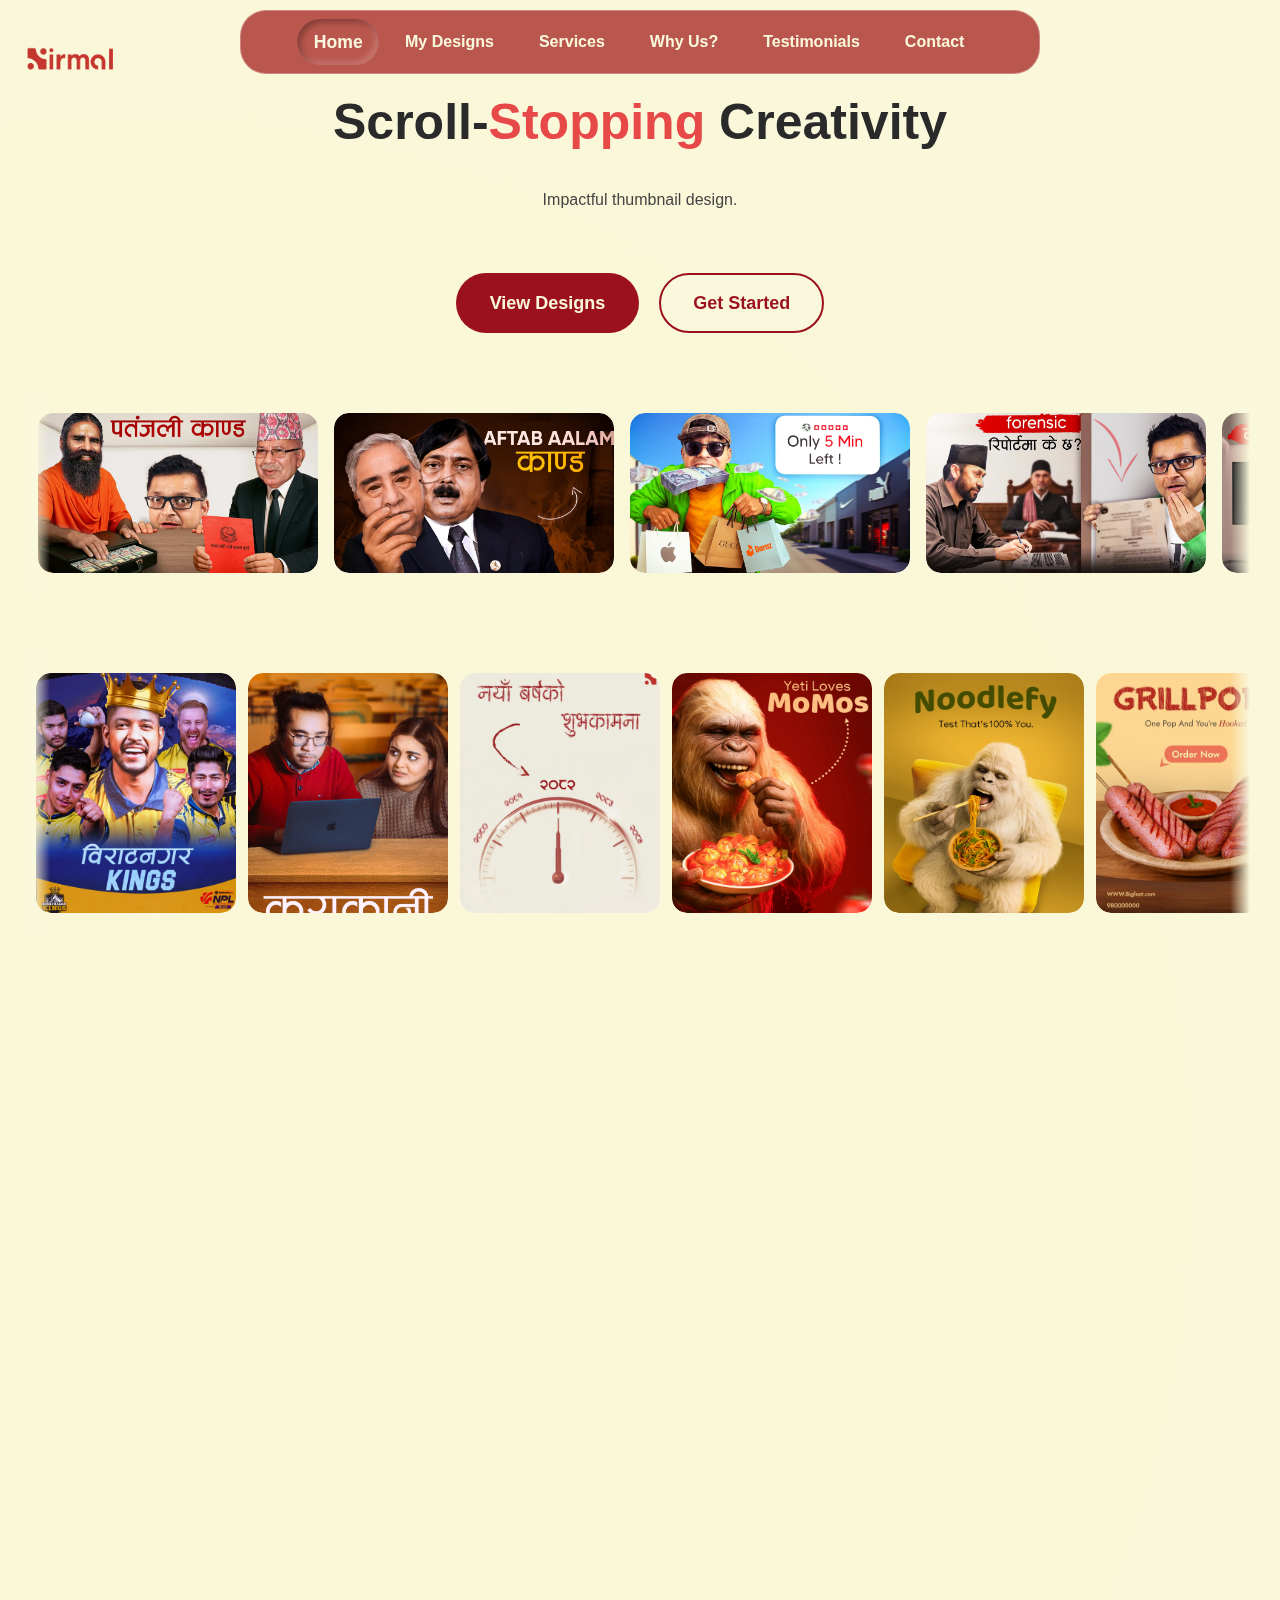
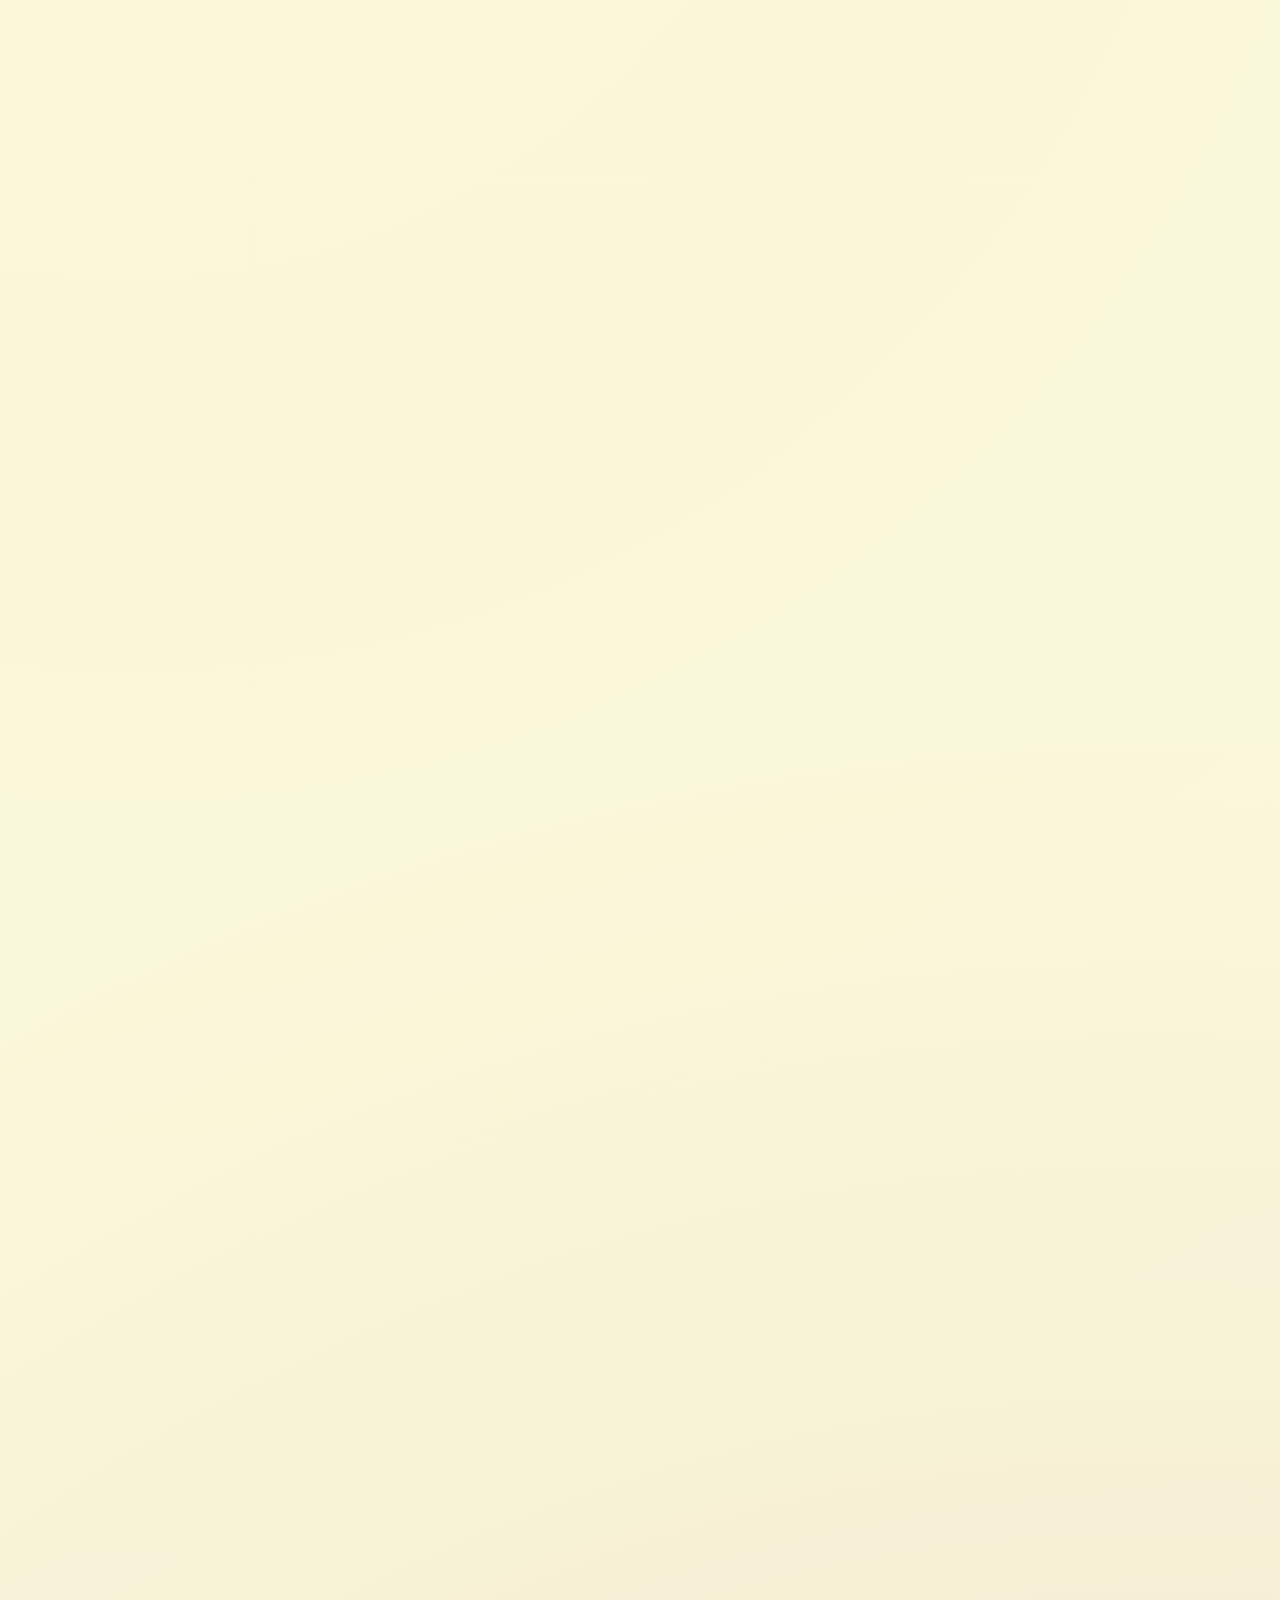
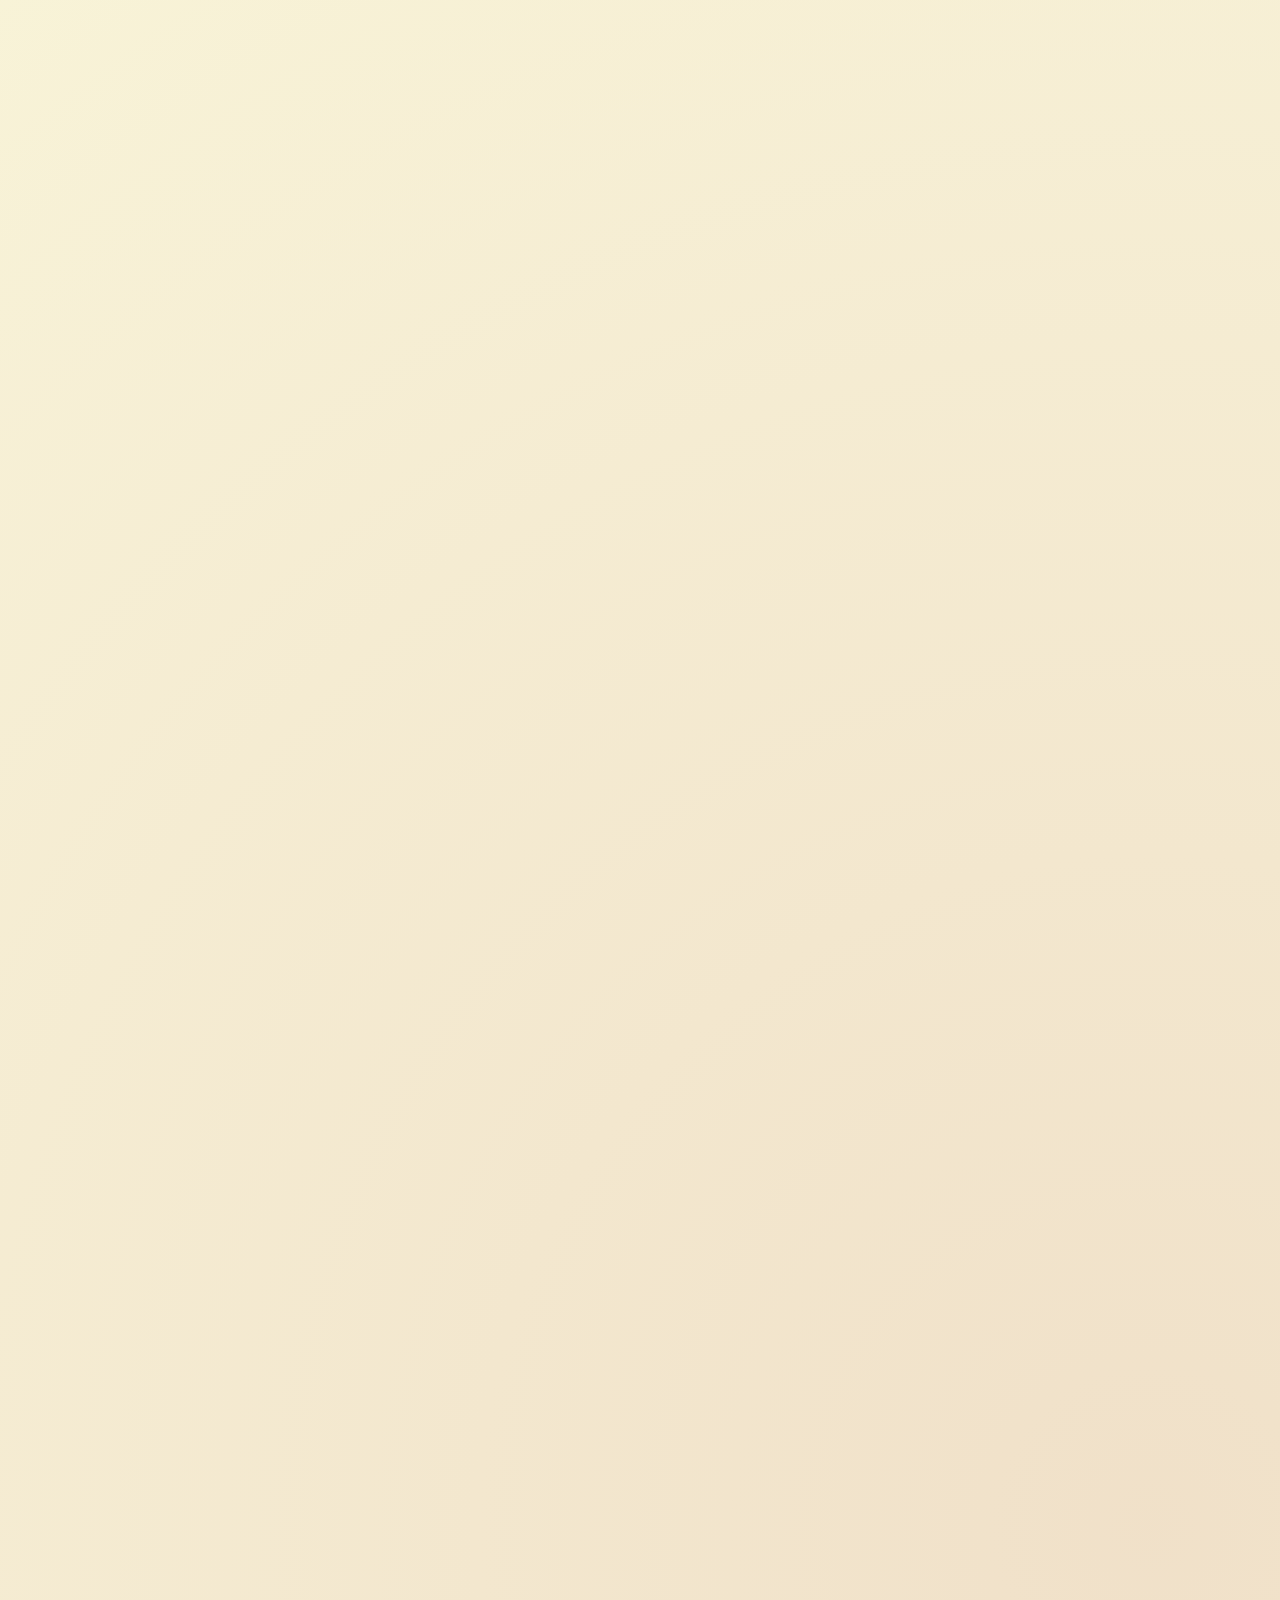
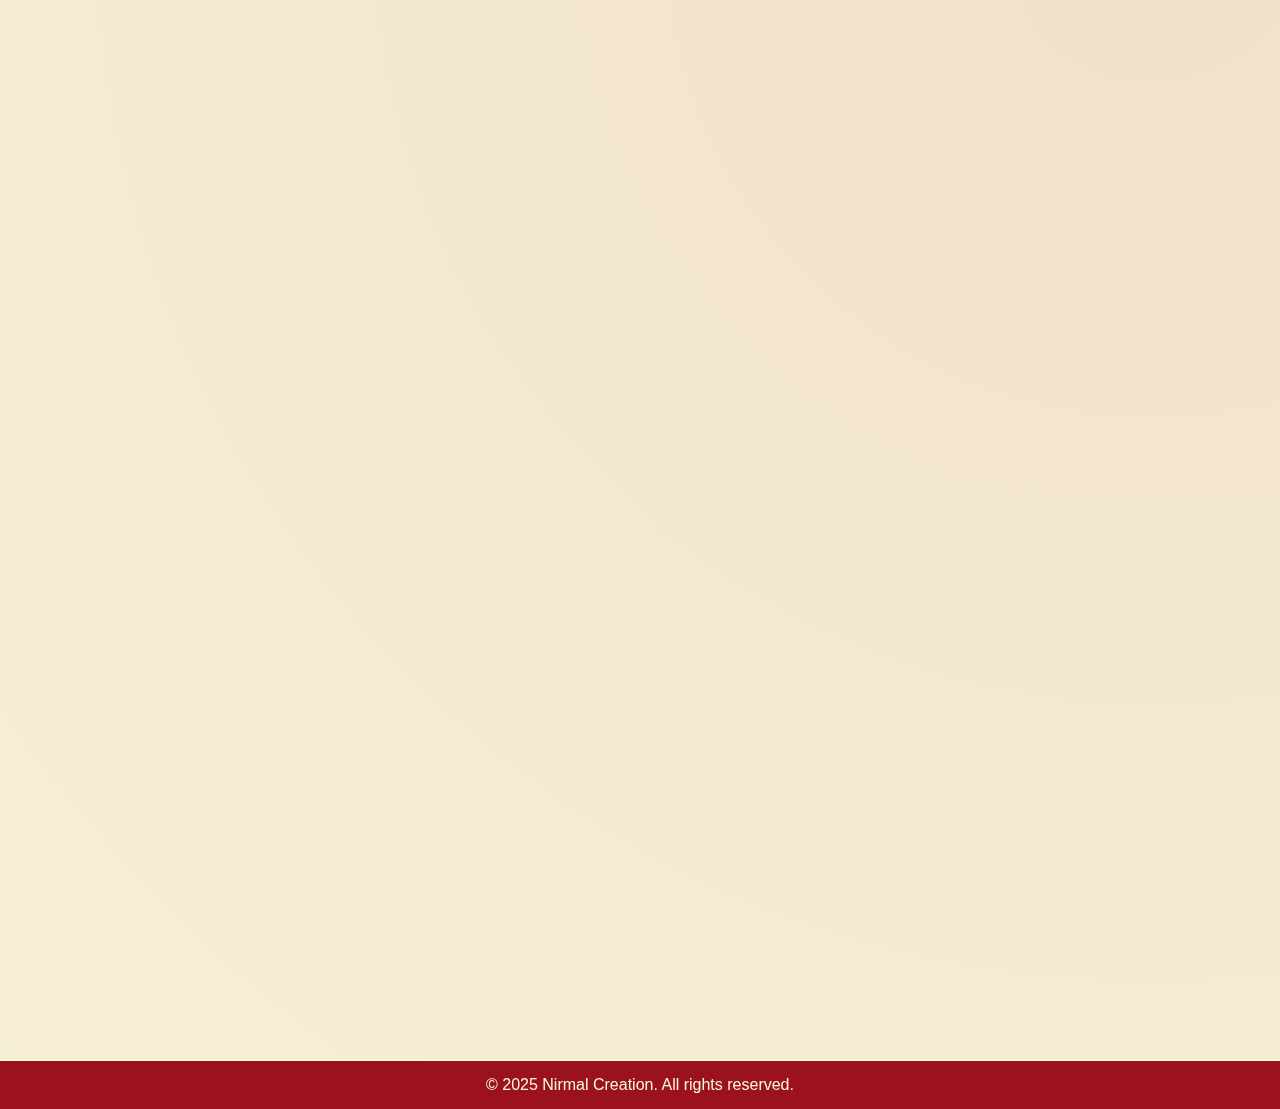
<file: index.html>
<!DOCTYPE html>
<html lang="en">
<head>
<meta charset="UTF-8">
<meta name="viewport" content="width=device-width, initial-scale=1.0">
<title>Nirmal Creation | Nepali Graphic Designer & Thumbnail Designer</title>

<!-- SEO Meta Tags -->
<meta name="description" content="Portfolio of Nirmal Parajuli - Nepali thumbnail designer, graphic designer, and social media post creator.">
<meta name="keywords" content="Nirmal Parajuli, Nirmal Creation, Nepali graphic designer, Nepali thumbnail designer, Nepali YouTube thumbnail maker, Nepali poster designer, Graphic designer Jhapa, Best graphic designer in Nepal, Creative designer Nepal, Nepali logo designer, Nepali social media post designer, Freelance graphic designer Nepal, Nepali digital artist, Professional thumbnail designer in Nepal, Affordable graphic design services Nepal">
<meta name="author" content="Nirmal Parajuli">

<!-- Google Site Verification -->
<meta name="google-site-verification" content="4kTS1sPpGTzjOjAnoLT9ZJfIlFwivGmg1p6N7RdN54g" />

<!-- Favicon -->
<link rel="icon" href="favicon.png" type="image/png">
<link rel="apple-touch-icon" href="favicon.png">
<meta name="theme-color" content="#ffffff">

<!-- CSS & Fonts -->
<link rel="stylesheet" href="Css_and _Java/style.css" />
<link href="https://fonts.googleapis.com/css2?family=Dancing+Script:wght@600&display=swap" rel="stylesheet">
<link rel="stylesheet" href="https://cdnjs.cloudflare.com/ajax/libs/font-awesome/6.4.0/css/all.min.css" />

<!-- Open Graph for Social Media -->
<meta property="og:title" content="Nirmal Creation | Nepali Graphic Designer & Thumbnail Designer">
<meta property="og:description" content="Portfolio of Nirmal Parajuli - Nepali thumbnail designer, graphic designer, and social media post creator.">
<meta property="og:image" content="https://nirmalparajuli.com.np/favicon.png">
<meta property="og:url" content="https://nirmalparajuli.com.np">
<meta name="twitter:card" content="summary_large_image">

<!-- Structured Data (JSON-LD) -->
<script type="application/ld+json">
{
  "@context": "https://schema.org",
  "@type": "Organization",
  "name": "Nirmal Creation",
  "url": "https://nirmalparajuli.com.np",
  "logo": "https://nirmalparajuli.com.np/favicon.png"
}
</script>

</head>
<body>
    <!-- Loading Spinner -->
    <div class="loading-spinner" id="loadingSpinner">
        <div class="spinner"></div>
    </div>

    <!-- Logo Container -->
    <a href="#home" id="logo-container">
      <img src="Logos/Nirmal_Logo.png" alt="Nirmal Creation Logo" class="desktop-logo">
      <img src="Logos/Nirmal_Logo_Mobile.png" alt="Nirmal Creation Mobile Logo" class="mobile-logo">
    </a>

    <style>
      .mobile-logo {
        display: none;
      }

      @media (max-width: 768px) {
        .desktop-logo {
          display: none;
        }
        .mobile-logo {
          display: block;
        }
      }
    </style>

    <!-- Navigation Bar -->
    <div class="nav-container">
        <div class="menu-toggle" id="menuToggle">
            <span></span>
            <span></span>
            <span></span>
        </div>
        <nav id="main-nav">
            <a href="#home" class="active">Home</a>
            <a href="#designs">My Designs</a>
            <a href="#services">Services</a>
            <a href="#whyus">Why Us?</a>
            <a href="#testimonials">Testimonials</a>
            <a href="#contact">Contact</a>
        </nav>
    </div>
    
    <!-- Main Content -->
    <div class="content">
        <!-- Home Section -->
        <section id="home">
           <h1>
  Scroll-<span class="highlight">Stopping</span> Creativity
</h1>
<p>Impactful thumbnail design.</p>
            
            <!-- Home Buttons -->
            <div class="home-buttons">
                <a href="#designs" class="btn view-designs">View Designs</a>
                <a href="#contact" class="btn get-started">Get Started</a>
            </div>

            <!-- Image Scrolling Animation (Right to Left) -->
            <div class="scrolling-container">
                <div class="scrolling-track image-track">
                    <div class="image-box"><img src="Thumbnails/Tanka_Patanjali.webp" alt="Design 1"loading="lazy" /></div>
                    <div class="image-box"><img src="Thumbnails/Tanka_Alam.webp" alt="Design 2"loading="lazy" /></div>
                    <div class="image-box"><img src="Thumbnails/Jr_Spend1.webp" alt="Design 3"loading="lazy" /></div>
                    <div class="image-box"><img src="Thumbnails/Ravi_Forensic.webp" alt="Design 4"loading="lazy" /></div>
                    <div class="image-box"><img src="Thumbnails/Tanka_Law.webp" alt="Design 5"loading="lazy" /></div>
                    <div class="image-box"><img src="Thumbnails/JR_Scarpio1.webp" alt="Design 6"loading="lazy" /></div>
                    <div class="image-box"><img src="Thumbnails/HP_Podcast.webp" alt="Design 7"loading="lazy" /></div>
                    <div class="image-box"><img src="Thumbnails/HP_Pod_Coder.webp" alt="Design 8"loading="lazy" /></div>
                    <div class="image-box"><img src="Thumbnails/Jr_Bike.webp" alt="Design 9"loading="lazy" /></div>
                    <div class="image-box"><img src="Thumbnails/Tanka_Usid.webp" alt="Design 10"loading="lazy" /></div>
                    <div class="image-box"><img src="Thumbnails/22_Killed.webp" alt="Design 11"loading="lazy" /></div>
                    <div class="image-box"><img src="Thumbnails/Mrbeast_Pyramid.webp" alt="Design 12"loading="lazy" /></div>
                </div>
            </div>

            <!-- Poster Scrolling Animation (Left to Right) -->
            <div class="scrolling-container">
                <div class="scrolling-track poster-track">
                    <div class="poster-box"><img src="Posters/Birat_Kings.webp" alt="Poster 1"loading="lazy" /></div>
                    <div class="poster-box"><img src="Posters/HP_Kurakani1.webp" alt="Poster 2"loading="lazy" /></div>
                    <div class="poster-box"><img src="Posters/2080_Poster.webp" alt="Poster 3"loading="lazy" /></div>
                    <div class="poster-box"><img src="Posters/DK_Redyeti.webp" alt="Poster 4"loading="lazy" /></div>
                    <div class="poster-box"><img src="Posters/DK_Noodlefy.webp" alt="Poster 5"loading="lazy" /></div>
                    <div class="poster-box"><img src="Posters/DK_Girlpops.webp" alt="Poster 6"loading="lazy" /></div>
                    <div class="poster-box"><img src="Posters/DK_Jholmomo.webp" alt="Poster 1"loading="lazy" /></div>
                    <div class="poster-box"><img src="Posters/DK_Yeticatch.webp" alt="Poster 2"loading="lazy" /></div>
                    <div class="poster-box"><img src="Posters/2025_Poster.webp" alt="Poster 3"loading="lazy" /></div>
                    <div class="poster-box"><img src="Posters/DK_Noodles.webp" alt="Poster 4"loading="lazy" /></div>
                    <div class="poster-box"><img src="Posters/DK_Green_Nood.webp" alt="Poster 5"loading="lazy" /></div>
                    <div class="poster-box"><img src="Posters/DK_Panipuri.webp" alt="Poster 6"loading="lazy" /></div>
                    <div class="poster-box"><img src="Posters/DK_Noodlefy.webp" alt="Poster 5"loading="lazy" /></div>
                    <div class="poster-box"><img src="Posters/DK_Redyeti.webp" alt="Poster 4"loading="lazy" /></div>
                </div>
            </div>
        </section>
        
        <!-- My Designs Section -->
        <section id="designs">
            <h2>My Designs</h2>
            <h13>View Sketch : Hover/Tap</h13>
            <div class="grid">
                <div class="design-box">
                    <div class="image-wrapper">
                        <img src="Thumbnails/For_My_Design/After/After_Alam.webp" class="front-image" alt="Design Front"loading="lazy" />
                        <img src="Thumbnails/For_My_Design/Before/Before_Alam.webp" class="back-image" alt="Design Back"loading="lazy" />
                    </div>
                </div>
                
                <div class="design-box">
                    <div class="image-wrapper">
                        <img src="Thumbnails/For_My_Design/After/After_Law.webp" class="front-image" alt="Design Front"loading="lazy" />
                        <img src="Thumbnails/For_My_Design/Before/Before_Law.webp" class="back-image" alt="Design Back"loading="lazy" />
                    </div>
                </div>
                
                <div class="design-box">
                    <div class="image-wrapper">
                        <img src="Thumbnails/For_My_Design/After/After_Hp.webp" class="front-image" alt="Design Front"loading="lazy" />
                        <img src="Thumbnails/For_My_Design/Before/Before_Hp.webp" class="back-image" alt="Design Back"loading="lazy" />
                    </div>
                </div>
                
                <div class="design-box">
                    <div class="image-wrapper">
                        <img src="Thumbnails/For_My_Design/After/After_Spend1.webp" class="front-image" alt="Design Front"loading="lazy" />
                        <img src="Thumbnails/For_My_Design/Before/Before_Spend1.webp" class="back-image" alt="Design Back"loading="lazy" />
                    </div>
                </div>
                
                <div class="design-box">
                    <div class="image-wrapper">
                        <img src="Thumbnails/For_My_Design/After/After_Mrbeast.webp" class="front-image" alt="Design Front"loading="lazy" />
                        <img src="Thumbnails/For_My_Design/Before/Before_Mrbeast.webp" class="back-image" alt="Design Back"loading="lazy" />
                    </div>
                </div>
                
                <div class="design-box">
                    <div class="image-wrapper">
                        <img src="Thumbnails/For_My_Design/After/After_Alam2.webp" class="front-image" alt="Design Front"loading="lazy" />
                        <img src="Thumbnails/For_My_Design/Before/Before_Alam2.webp" class="back-image" alt="Design Back"loading="lazy" />
                    </div>
                </div>
            </div>
        </section>
<section id="services">
  <h2>Our Services</h2>
  <div class="services-container">
    <div class="services-grid">

      <!-- Service Card 1 -->
      <div class="service-card">
        <div class="card-inner">
          <img class="service-image" src="Logos/Youtube.png" alt="YouTube Thumbnail" loading="lazy" />
          <div class="card-content">
            <h3>YouTube Thumbnail Designing</h3>
            <p>Professional thumbnail designs...</p>
            <a href="#contact" class="service-cta" data-service="Youtube Thumbnail">
              Get Now <span class="cta-arrow">→</span>
            </a>
          </div>
        </div>
      </div>

      <!-- Service Card 2 -->
      <div class="service-card">
        <div class="card-inner">
          <img class="service-image" src="Logos/Photo Manu.png" alt="Photo Manipulation" loading="lazy" />
          <div class="card-content">
            <h3>Photo Manipulation</h3>
            <p>Professional Photo Manipulation designs...</p>
            <a href="#contact" class="service-cta" data-service="Photo Manipulation">
              Get Now <span class="cta-arrow">→</span>
            </a>
          </div>
        </div>
      </div>

      <!-- Service Card 3 -->
      <div class="service-card">
        <div class="card-inner">
          <img class="service-image" src="Logos/Social_Media.png" alt="Social Media Posters" loading="lazy" />
          <div class="card-content">
            <h3>Social Media Posters</h3>
            <p>Professional Social Media Poster designs...</p>
            <a href="#contact" class="service-cta" data-service="Social Media Posters">
              Get Now <span class="cta-arrow">→</span>
            </a>
          </div>
        </div>
      </div>

    </div>
  </div>
</section>

        <!-- Why Us Section -->
        <section id="whyus">
            <h2>Why US?</h2>
            <div class="whyus-container">
                <div class="content-section">
                    <p class="intro">Hello,</p>
                    <p class="sub-intro">I'm Nirmal Parajuli</p>
                    <p class="description">
                        <em>An <span class="highlight">18-year-old</span> graphic designer from Nepal with<span class="highlight"> 3+ years of experience.</span> I specialize in creating bold, 
                          engaging visuals—<span class="highlight">YouTube thumbnails, social media posts, and photo manipulations</span> that capture attention in 
                          <span class="highlight">milliseconds.</span>
                        My work blends strong colors, clean layouts, and storytelling to drive clicks and connect with audiences quickly.
                         If you're looking for visuals that stand out and speak instantly—I’m here for it.</em>
                    </p>

                    <div class="faq-section">
                        <div class="faq">
                            <div class="faq-question">1. Why Trust Me With Your Project?</div>
                            <div class="faq-answer">
                                I turn ideas into visuals that click. Reliable, fast, and focused on making your brand shine.
                            </div>
                        </div>

                        <div class="faq">
                            <div class="faq-question">2. Why Should You Work With Me?</div>
                            <div class="faq-answer">
                               You should work with me because I combine creativity with strategic design to deliver visuals that truly
                                connect with your audience. I prioritize understanding your goals, maintaining open communication, and
                                providing high-quality work on time to help your brand stand out and succeed.
                            </div>
                        </div>

                        <div class="faq">
                            <div class="faq-question">3. What Makes My Designs Different?</div>
                            <div class="faq-answer">
                          My designs are crafted to stand out in fast-scrolling digital spaces by combining visual impact with clear storytelling. 
                          I focus on bold aesthetics, audience psychology, 
                          and purposeful layout to ensure every design grabs attention and drives engagement.
                            </div>
                        </div>
                    </div>
                </div>

                <!-- Profile Section -->
                <div class="profile-section">
                    <div class="profile-bubble">
                        <img src="Logos/Nirmal_Pro.webp" alt="Nirmal Parajuli" class="profile-img"loading="lazy" />
                    </div>
                    <div class="profile-arrow">
                <img src="Logos/Arrow.png" alt="Arrow" class="arrow-img"loading="lazy" />
                <div class="arrow-text">This Is Me</div>
            </div>
                </div>
            </div>
            <!-- === Design Process Section (Appended) === -->
            <div class="process-container">
              <h1 class="process-title">My Design Process</h1>
            </div>
      <div class="process-container">
    <div class="step">
      <div class="circle"><span>✔</span></div>
      <div class="content">
        <h3>1. Client Brief</h3>
        <p>I receive the client’s request along with the video script and concept details.</p>
      </div>
    </div>
    <div class="step">
      <div class="circle"><span>✔</span></div>
      <div class="content">
        <h3>2. Research</h3>
        <p>I review the script, explore ideas, and gather visual inspiration across platforms.</p>
      </div>
    </div>
    <div class="step">
      <div class="circle"><span>✔</span></div>
      <div class="content">
        <h3>3. Filter</h3>
        <p>I shortlist top ideas, refine them, and create clear sketches for direction.</p>
      </div>
    </div>
    <div class="step">
      <div class="circle"><span>✔</span></div>
      <div class="content">
        <h3>4. Design</h3>
        <p>Using Photoshop, I turn the best sketch into 2–3 polished design options.</p>
      </div>
    </div>
    <div class="step">
      <div class="circle"><span>✔</span></div>
      <div class="content">
        <h3>5. Feedback</h3>
        <p>Based on client feedback, I make revisions and deliver the final design—often ending with a “Wow!”</p>
      </div>
    </div>
  </div>
        </section>
        
        <!-- Testimonials Section -->
        <section id="testimonials">
            <h2>Client Testimonials</h2>
            <div class="testimonials-container">
                <!-- Testimonial 1 -->
                <div class="testimonial">
                    <div class="circle-badge">
                        <img src="Client_Review_And_Logos/Tanka_Logo.jpg" alt="Tanka Dahal" loading="lazy" />
                    </div>
                    <div class="stars">★★★★★</div>
                    <div class="name">Tanka Dahal</div>
                    <div class="testimonial-text">
                        "Honestly, I wasn’t sure how much difference a thumbnail could make, but after getting mine designed here,
                         I get it now. The colors pop, the text is clear even on mobile, and it just looks professional.
                         My subscribers even commented on how good the new thumbnails look. Totally worth it."
                    </div>
                </div>

                <!-- Testimonial 2 -->
                <div class="testimonial">
                    <div class="circle-badge">
                        <img src="Client_Review_And_Logos/HP_Logo.jpg" alt="Michael Chen"loading="lazy" />
                    </div>
                    <div class="stars">★★★★★</div>
                    <div class="name">Hoothooti Production</div>
                    <div class="testimonial-text">
                        "I sent a rough idea and a couple of reference images, and within a day I had thumbnails that looked way
                         better than I imagined. Attention to detail was spot on even the small things 
                        like font choice and image placement were perfect. Feels like he actually cared about my channel’s style."
                    </div>
                </div>

                <!-- Testimonial 3 -->
                <div class="testimonial">
                    <div class="circle-badge">
                        <img src="Client_Review_And_Logos/Jr_Logo.jpg" alt="Emma Rodriguez" loading="lazy" />
                    </div>
                    <div class="stars">★★★★★</div>
                    <div class="name">Tsooraz Jr</div>
                    <div class="testimonial-text">
                        "I’ve worked with a few designers before, but Nirmal really nailed the look I wanted for my YouTube thumbnails.
                         He understood the vibe of my channel instantly and delivered designs that actually made my videos stand out. I noticed a boost in clicks
                         right after updating them. Super easy to work with and quick turnaround too."
                    </div>
                </div>
            </div>
        </section>
        
<!-- Contact Section -->
<section id="contact">
  <h2>Get In Touch</h2>

  <div class="contact-container">
    <!-- Contact Form -->
    <div class="contact-form">
      <form id="form" method="POST">
        <!-- Web3Forms Access Key -->
        <input type="hidden" name="access_key" value="8bb7e02b-0432-4f91-961d-69a45f09f6f8" />

        <!-- Name -->
        <div class="input-group">
          <input type="text" name="name" placeholder="Full Name" required />
        </div>

        <!-- Email -->
        <div class="input-group">
          <input type="email" name="email" placeholder="Email ID" required />
        </div>

        <!-- Service Select -->
        <div class="input-group">
          <select name="service" required>
            <option value="" disabled selected>Choose Services</option>
            <option value="Youtube Thumbnail">Youtube Thumbnail</option>
            <option value="Photo Manipulation">Photo Manipulation</option>
            <option value="Social Media Posters">Social Media Posters</option>
          </select>
        </div>

        <!-- Message -->
        <div class="input-group">
          <textarea name="message" placeholder="Your Message" required></textarea>
        </div>

        <!-- Botcheck Honeypot -->
        <input type="checkbox" name="botcheck" class="hidden" style="display: none;" />

        <!-- Submit Button -->
        <button type="submit" class="contact-submit-btn">
          <i class="fas fa-paper-plane"></i> Submit Now
        </button>

        <!-- Submission Result Message -->
        <div id="result" style="margin-top: 10px;"></div>
      </form>

      <!-- Loading Spinner -->
      <div id="loadingSpinner" style="display: none; text-align: center; margin-top: 20px;">
        <span>Sending message...</span>
      </div>
    </div>

    <!-- Social Links on the right -->
    <div class="contact-socials">
      <div class="social-links">
        <a href="https://www.instagram.com/nirmal_design1/" target="_blank">
          <i class="fab fa-instagram"></i> Instagram
        </a>
        <a href="https://www.linkedin.com/in/nirmalparajuli/" target="_blank">
          <i class="fab fa-linkedin"></i> LinkedIn
        </a>
        <a href="https://www.facebook.com/nirmal.parajuli.448338" target="_blank">
          <i class="fab fa-facebook"></i> Facebook
        </a>
        <a href="https://wa.me/" target="_blank">
          <i class="fab fa-whatsapp"></i> WhatsApp
        </a>
      </div>
    </div>
  </div>
</section>



    <!-- Footer -->
    <footer>
        <p>&copy; 2025 Nirmal Creation. All rights reserved.</p>
    </footer>

   <script src="Css_and _Java/script.js"></script>
</body>
</html>
</file>
<file: Css_and _Java/style.css>
/* ===== GENERAL STYLES ===== */
:root {
    --primary-red: #9B111E;
    --cream-bg: #faf8dc;
    --dark-text: #2A2A2A;
    --card-bg: #fcf4c7;
    --transition: all 0.3s cubic-bezier(0.4, 0, 0.2, 1);
}

* {
    margin: 0;
    padding: 0;
    box-sizing: border-box;
    font-family: 'Jost', sans-serif;
    scroll-behavior: smooth;
}

body {
    background: var(--cream-bg);
    color: var(--dark-text);
    overflow-x: hidden;
    line-height: 1.6;
    background-image: 
        radial-gradient(circle at 10% 20%, rgba(254, 244, 198, 0.2) 0%, transparent 50%),
        radial-gradient(circle at 90% 80%, rgba(155, 17, 30, 0.1) 0%, transparent 50%);
}

h1, h2, h3 {
    font-family: 'MADE TOMMY', sans-serif;
}

h1 {
  font-size: clamp(28px, 6vw, 50px);
  line-height: 1.3;
  margin-bottom: 2rem;
}

.highlight {
  color:var(--primary-red); /* red color */
  font-weight: bold; /* optional to emphasize */
}
p {
    font-family: 'made tommy', sans-serif;
    color: var(--dark-text);
}

h2 {
    font-size: clamp(24px, 5vw, 32px);
    margin-bottom: 1.5rem;
    color: var(--primary-red);
}

h3 {
    font-size: clamp(20px, 4vw, 24px);
    margin-bottom: 1rem;
    color: #7a0d17;
}

p {
    font-size: clamp(16px, 2.5vw, 18px);
    line-height: 1.6;
    max-width: 800px;
    margin: 0 auto 30px;
}

section {
    padding: 80px 15px;
    text-align: center;
    min-height: 100vh;
    display: flex;
    flex-direction: column;
    justify-content: center;
    align-items: center;
}

.content {
    margin-top: 100px;
    text-align: center;
    padding: 0 15px;
}

/* ===== LOGO & NAVIGATION ===== */
#logo-container {
    position: fixed;
    top: 10px;
    left: 20px;
    z-index: 200;
    width: 100px;
    height: 100px;
    transition: transform 0.3s ease;
}

#logo-container img {
    width: 100%;
    height: 100%;
    object-fit: contain;
    transition: filter 0.3s ease;
}

#logo-container:hover {
    transform: scale(1.1);
}

.nav-container {
    display: flex;
    justify-content: center;
    position: fixed;
    width: 95%;
    max-width: 800px;
    top: 10px;
    left: 50%;
    transform: translateX(-50%);
    z-index: 100;
    background: rgba(155, 17, 30, 0.7); /* Enhanced red glass effect */
    border-radius: 26px;
    padding: 10px;
    backdrop-filter: blur(12px) saturate(200%);
    transition: all 0.3s ease;
    border: 1px solid rgba(255, 255, 255, 0.3); /* Subtle border for glass effect */
}

nav {
    display: flex;
    gap: 15px;
    flex-wrap: wrap;
    justify-content: center;
    align-items: center;
}

nav a {
    text-decoration: none;
    color: var(--cream-bg); /* Text color matches the cream background */
    padding: 8px 15px;
    font-weight: 600;
    border-radius: 26px;
    transition: all 0.3s;
    font-size: clamp(12px, 2vw, 16px);
    white-space: nowrap;
}

nav a:hover {
    background: linear-gradient(145deg, rgba(255, 255, 255, 0.2)); /* Slightly brighter hover effect */
    color: var(--cream-bg); /* Keep text color consistent */
    transform: translateY(-2px) scale(1.05); /* Slight hover lift */
}

nav a.active {
    color: var(--cream-bg); /* Keep text color consistent */
    transform: scale(1.1);
    box-shadow: inset 3px 3px 6px rgba(0, 0, 0, 0.3), inset -3px -3px 6px rgba(255, 255, 255, 0.2); /* Enhanced inner shadow for active state */
}

.menu-toggle {
    display: none;
    cursor: pointer;
    padding: 10px;
    flex-direction: column;
    justify-content: center;
    align-items: center;
}

.menu-toggle span {
    display: block;
    width: 25px;
    height: 3px;
    background: var(--cream-bg);
    margin: 3px 0;
    transition: all 0.3s;
    border-radius: 3px;
}

.menu-toggle.active span:nth-child(1) {
    transform: translateY(6px) rotate(45deg);
}
.menu-toggle.active span:nth-child(2) {
    opacity: 0;
}
.menu-toggle.active span:nth-child(3) {
    transform: translateY(-6px) rotate(-45deg);
}

/* ===== BUTTONS ===== */
.home-buttons {
    display: flex;
    gap: 20px;
    margin: 30px 0;
    flex-wrap: wrap;
    justify-content: center;
}

.btn {
    padding: 14px 32px;
    border-radius: 50px;
    font-weight: bold;
    text-decoration: none;
    font-size: clamp(16px, 2vw, 18px);
    transition: all 0.3s ease;
    border: 2px solid transparent;
}

.view-designs {
    background: var(--primary-red);
    color: var(--cream-bg);
}

.get-started {
    background: var(--cream-bg);
    color: var(--primary-red);
    border-color: var(--primary-red);
}

.btn:hover {
    transform: translateY(-3px);
    box-shadow: 0 6px 15px rgba(0, 0, 0, 0.2);
}

.view-designs:hover {
    background: #7a0d17;
}

.get-started:hover {
    background: #e8e4b0;
}

/* ===== SCROLLING ANIMATIONS ===== */
.scrolling-container {
    overflow: hidden;
    position: relative;
    width: 100%;
    margin: 30px 0;
    padding: 20px 0;
    will-change: transform;
}

.scrolling-container::before,
.scrolling-container::after {
    content: '';
    position: absolute;
    top: 0;
    bottom: 0;
    width: 20px; /* Adjust width as needed */
    pointer-events: none;
    z-index: 1;
}

.scrolling-container::before {
    left: 0;
    background: linear-gradient(to right, var(--cream-bg), rgba(250, 248, 220, 0));
}

.scrolling-container::after {
    right: 0;
    background: linear-gradient(to left, var(--cream-bg), rgba(250, 248, 220, 0));
}

.scrolling-track {
    display: flex;
    width: max-content;
}

.image-track {
    animation: scroll-left 20s linear infinite;
}

.poster-track {
    animation: scroll-right 20s linear infinite;
}

.image-box, .poster-box {
    flex-shrink: 0;
    cursor: pointer;
    transition: all 0.4s ease;
    display: flex;
    justify-content: center;
    align-items: center;
    overflow: hidden;
    border-radius: 15px;
    position: relative;
}

.image-box {
    width: clamp(200px, 35vw, 280px); /* Reduced size for small devices */
    height: clamp(112px, 20vw, 160px); /* Adjusted height */
    margin: 0 8px;
}

.poster-box {
    width: clamp(140px, 22vw, 200px); /* Reduced size for small devices */
    height: clamp(180px, 30vw, 240px); /* Adjusted height */
    margin: 0 6px;
}

.image-box img, .poster-box img {
    width: 100%;
    height: 100%;
    object-fit: cover;
    border-radius: 15px;
    transition: transform 0.4s ease;
}

.image-box:hover, .poster-box:hover {
    transform: scale(1.08);
    box-shadow: 0 8px 25px rgba(0,0,0,0.01);
}

.image-box:hover img, .poster-box:hover img {
    transform: scale(1.05);
}

@keyframes scroll-left {
    0% { transform: translateX(0); }
    100% { transform: translateX(-50%); }
}

@keyframes scroll-right {
    0% { transform: translateX(-50%); }
    100% { transform: translateX(0); }
}

@media (max-width: 768px) {
    .image-box {
        width: clamp(160px, 30vw, 220px); /* Further reduced for smaller screens */
        height: clamp(90px, 18vw, 130px); /* Adjusted height */
    }

    .poster-box {
        width: clamp(120px, 20vw, 180px); /* Further reduced for smaller screens */
        height: clamp(160px, 28vw, 200px); /* Adjusted height */
    }
}

/* ===== DESIGN GRID ===== */
#designs .grid {
    display: grid;
    grid-template-columns: repeat(3, 1fr);
    gap: 60px;
    max-width: 1200px;
    margin: auto;
    padding: 0 15px;
    width: 100%;
}
#designs h13 {
    background: var(--primary-red);
    color: var(--cream-bg);
    border-radius: 19px;
    padding: 8px 18px;
    font-weight: bold;
    display: inline-block;
    margin-bottom: 20px;
    font-size: clamp(16px, 2.5vw, 18px);
}
#designs .design-box {
    position: relative;
    transition: transform 0.3s ease;
}

#designs .design-box:hover {
    transform: translateY(-5px);
}

#designs .image-wrapper {
    position: relative;
    width: 100%;
    padding-top: 56.25%; /* 16:9 aspect ratio */
    overflow: hidden;
    border-radius: 12px;
    box-shadow: 0 4px 15px rgba(0, 0, 0, 0.1);
    transition: box-shadow 0.3s ease-in-out;
}

#designs .image-wrapper:hover {
    box-shadow: 0 8px 25px rgba(0, 0, 0, 0.2);
}

#designs .front-image,
#designs .back-image {
    position: absolute;
    top: 0;
    left: 0;
    height: 100%;
    width: 100%;
    object-fit: cover;
    transition: transform 0.6s cubic-bezier(0.23, 1, 0.32, 1);
}

#designs .front-image {
    z-index: 2;
    transform: translateX(0%);
}

#designs .back-image {
    z-index: 1;
    filter: brightness(0.95);
}

#designs .image-wrapper:hover .front-image {
    transform: translateX(100%);
}

#designs .design-box p {
    margin-top: 12px;
    text-align: center;
    font-weight: bold;
    color: var(--primary-red);
    font-size: clamp(14px, 2vw, 16px);
}

/* ===== SERVICES SECTION ===== */
#services {
    margin: 0;
    background: var(--cream-bg);
    padding: 2rem 0;
    position: relative;
    overflow: hidden;
    box-shadow: 0 0 0 100vmax var(--cream-bg);
    clip-path: inset(0 -100vmax);
}
.services-container {
    max-width: 1200px;
    margin: 0 auto;
    padding: 0 15px;
}

.services-grid {
    display: grid;
    grid-template-columns: repeat(3, 1fr);
    gap: 2rem;
    padding: 1rem;
}

.service-card {
    perspective: 1000px;
    opacity: 0;
    transform: translateY(30px);
    animation: cardAppear 0.6s forwards;
}

.service-card:nth-child(1) { animation-delay: 0.2s; }
.service-card:nth-child(2) { animation-delay: 0.4s; }
.service-card:nth-child(3) { animation-delay: 0.6s; }

.card-inner {
    position: relative;
    background: var(--card-bg);
    border-radius: 20px;
    transition: var(--transition);
    overflow: hidden;
    height: 100%;
    display: flex;
    flex-direction: column;
    box-shadow: 0 8px 25px rgba(0,0,0,0.1);
}

.card-inner:hover {
    transform: translateY(-5px);
    box-shadow: 0 15px 40px rgba(0,0,0,0.15);
}

.service-image {
    width: 100%;
    height: 250px;
    object-fit: contain;
    display: block;
    margin: 0 auto;
    transition: transform 0.2s ease;
}

.card-inner:hover .service-image {
    transform: scale(1.05);
}

.card-content {
    padding: 1.5rem;
    flex-grow: 1;
    display: flex;
    flex-direction: column;
}

.card-content h3 {
    font-size: 1.4rem;
    margin-bottom: 1rem;
    color: var(--primary-red);
}

.card-content p {
    margin-bottom: 1.5rem;
    font-size: 0.95rem;
    flex-grow: 1;
    max-width: 100%;
}

.service-cta {
    display: inline-flex;
    align-items: center;
    padding: 0.8rem 1.5rem;
    background: var(--primary-red);
    color: var(--cream-bg);
    text-decoration: none;
    border-radius: 10px;
    transition: var(--transition);
    font-weight: 600;
    width: fit-content;
    margin-top: auto;
}

.service-cta:hover {
    background: #7D0E1A;
    transform: translateX(5px);
}

.cta-arrow {
    margin-left: 0.5rem;
    transition: transform 0.3s;
}

.service-cta:hover .cta-arrow {
    transform: translateX(3px);
}

@keyframes cardAppear {
    to {
        opacity: 1;
        transform: translateY(0);
    }
}


/* ===== WHY US SECTION ===== */

#whyus {
    margin: 0;
    background: var(--cream-bg);
    padding: 2rem 0;
    position: relative;
    overflow: hidden;
    box-shadow: 0 0 0 100vmax var(--cream-bg);
    clip-path: inset(0 -100vmax);
}
.whyus-container {
    max-width: 1200px;
    margin: 0 auto;
    display: flex;
    flex-direction: column;
    gap: 2rem;
    width: 100%;
}

@media (min-width: 768px) {
    .whyus-container {
        flex-direction: row;
        gap: 4rem;
        padding: 3rem;
    }
}

.content-section {
    flex: 1;
}

.intro {
    font-size: clamp(2rem, 6vw, 2.5rem)!important;
    color: var(--primary-red);
    margin-bottom: 0.5rem;
    font-family: 'jost bold', sans-serif;
    text-align: left;
}

.sub-intro {
    font-size: clamp(1.5rem, 5vw, 1.8rem)!important;
    color: #c83535;
    margin: 0.5rem 0;
    font-family: 'Jost regular', sans-serif;
    text-align: left;
}

.description {
    font-style: italic;
    font-size: clamp(1rem, 2.5vw, 1.2rem)!important;
    line-height: 1.6;
    margin: 1.5rem 0;
    max-width: 800px;
    text-align: left;
}

.highlight {
    color: #e74848;
    font-weight: 600;
}

/* FAQ Section */
.faq-section {
    max-width: 800px;
    margin: 2rem 0;
}

.faq {
    background: var(--cream-bg);
    border-radius: 15px;
    margin-bottom: 1rem;
    box-shadow: 0 3px 10px rgba(0,0,0,0.1);
    overflow: hidden;
    transition: transform 0.3s ease;
    border: 1px solid rgba(155, 17, 30, 0.2);
}

.faq:hover {
    transform: translateY(-3px);
}

.faq-question {
    background-color: var(--primary-red);
    color: var(--cream-bg);
    padding: 1.2rem;
    cursor: pointer;
    font-weight: 600;
    font-size: clamp(1rem, 2.5vw, 1.1rem);
    transition: background-color 0.3s ease;
}

.faq-question:hover {
    background-color: #9b111e;
}

.faq-answer {
    padding: 0 1.2rem;
    max-height: 0;
    overflow: hidden;
    transition: max-height 0.3s ease-out, padding 0.3s ease-out;
    background: rgba(255, 253, 212, 0.5);
}

.faq-answer.show {
    padding: 1.2rem;
    max-height: 500px;
}

/* Profile Section */
.profile-section {
    position: relative;
    margin: 2rem auto;
    text-align: center;
    padding-bottom: 80px;
    display: flex;
    flex-direction: column;
    align-items: center;
    z-index: 5;
}

@media (min-width: 768px) {
    .profile-section {
        position: sticky;
        top: 120px;
        height: fit-content;
        margin: 0;
        padding-bottom: 0;
        align-self: flex-start;
    }
}

.profile-bubble {
    background-color: var(--cream-bg);
    border-radius: 50%;
    width: 250px;
    height: 250px;
    overflow: hidden;
    box-shadow: 0 10px 30px rgba(0,0,0,0.1);
    position: relative;
    z-index: 2;
    transition: transform 0.3s ease;
    animation: floatPic 3s ease-in-out infinite;
}

@media (min-width: 768px) {
    .profile-bubble {
        width: 300px;
        height: 300px;
    }
}

@media (max-width: 480px) {
    .profile-bubble {
        width: 200px;
        height: 200px;
    }
}

.profile-img {
    width: 100%;
    height: 100%;
    object-fit: cover;
    transition: transform 0.3s ease;
}

.profile-arrow {
    position: relative;
    margin-top: 20px;
    width: 100px;
    height: auto;
    z-index: 1;
    display: flex;
    flex-direction: column;
    align-items: center;
}

@media (min-width: 768px) {
    .profile-arrow {
        margin-top: 40px;
    }
}

.arrow-text {
    font-family: 'Patrick Hand', cursive;
    font-size: clamp(1.5rem, 4vw, 1.8rem);
    color: var(--primary-red);
    white-space: nowrap;
    margin-top: 10px;
    position: relative;
    animation: arrowBounce 2s infinite;
}

/* Animations */
@keyframes floatPic {
    0%, 100% { 
        transform: translateY(0); 
    }
    50% { 
        transform: translateY(-10px); 
    }
}

@keyframes arrowBounce {
    0%, 100% { 
        transform: translateY(0); 
    }
    50% { 
        transform: translateY(10px); 
    }
}
/* === Design Process Styles (Updated) === */
        .process-title {
            font-size: clamp(28px, 6vw, 40px);
            line-height: 1.2;
            margin-bottom: 2.5rem;
            font-family: 'Jost', sans-serif !important;
            color: var(--primary-red);
            text-align: center;
            position: relative;
            padding-bottom: 15px;
        }
        
        .process-title::after {
            content: '';
            position: absolute;
            bottom: 0;
            left: 50%;
            transform: translateX(-50%);
            width: 80px;
            height: 4px;
            background: var(--primary-red);
            border-radius: 2px;
        }
        
        .process-container {
            max-width: 1000px;
            margin: 0 auto;
            position: relative;
        }
        
        .step {
            position: relative;
            display: flex;
            align-items: flex-start;
            margin-bottom: 50px;
            opacity: 0;
            transform: translateY(20px);
            animation: fadeInUp 0.6s ease forwards;
        }
        
        .step:nth-child(1) { animation-delay: 0.2s; }
        .step:nth-child(2) { animation-delay: 0.4s; }
        .step:nth-child(3) { animation-delay: 0.6s; }
        .step:nth-child(4) { animation-delay: 0.8s; }
        .step:nth-child(5) { animation-delay: 1.0s; }
        
        @keyframes fadeInUp {
            to {
                opacity: 1;
                transform: translateY(0);
            }
        }
        
        .circle {
            width: 40px;
            height: 40px;
            border: 3px solid var(--primary-red);
            border-radius: 50%;
            background-color: var(--light-cream);
            font-size: 20px;
            color: white;
            flex-shrink: 0;
            display: flex;
            align-items: center;
            justify-content: center;
            position: relative;
            z-index: 2;
            transition: all 0.4s ease;
        }
        
        .circle span {
            opacity: 0;
            transform: scale(0.5);
            transition: opacity 0.4s ease, transform 0.4s ease;
            color: white;
            user-select: none;
        }
        
        .step.active .circle {
            background-color: var(--primary-red);
        }
        
        .step.active .circle span {
            opacity: 1;
            transform: scale(1);
        }
        
        .content {
            margin-left: 20px;
        }
        
        .content h3 {
            font-size: clamp(20px, 4vw, 24px);
            margin: 0;
            color: #222;
            margin-bottom: 8px;
        }
        
        .content p {
            font-size: clamp(15px, 3.5vw, 16px);
            color: #444;
        }
        
        .step::before {
            content: '';
            position: absolute;
            top: 56px;
            left: 19px;
            width: 4px;
            height: calc(100% + 6px);
            background: var(--primary-red);
            border-radius: 10px;
            z-index: 1;
            opacity: 0.3;
        }
        
        .step:last-child::before {
            display: none;
        }
        
        /* Responsive adjustments for small devices */
        @media (max-width: 767px) {
            .container {
                padding: 30px 20px;
            }
            
            .step {
                margin-bottom: 40px;
                align-items: flex-start;
            }
            
            .step::before {
                top: 52px;
                height: calc(100% + 10px);
            }
            
            .content h3 {
                margin-bottom: 6px;
            }
            
            .content p {
                line-height: 1.5;
            }
        }
        
        /* Very small devices */
        @media (max-width: 480px) {
            .step {
            margin-bottom: 24px; /* increased gap between steps */
            flex-direction: row;
            align-items: center;
            }
            
            .circle {
            width: 32px;
            height: 32px;
            font-size: 16px;
            margin-right: 14px; /* more gap between circle and content */
            }
            
            .content {
            margin-left: 0;
            margin-top: 0;
            text-align: left;
            flex: 1;
            }
            
            .step::before {
            display: none;
            }
        }
        /* Desktop layout */
        @media (min-width: 768px) {
            .process-container {
                display: flex;
                justify-content: space-between;
                align-items: flex-start;
                flex-wrap: nowrap;
            }
            
            .step {
                flex-direction: column;
                align-items: center;
                text-align: center;
                width: 18%;
                margin: 0;
            }
            
            .step::before {
                content: '';
                position: absolute;
                top: 20px;
                left: calc(50% + 30px);
                height: 4px;
                width: calc(100% - 60px);
                background: var(--primary-red);
                border-radius: 10px;
                z-index: 1;
                opacity: 0.3;
            }
            
            .step:last-child::before {
                display: none;
            }
            
            .content {
                margin-left: 0;
                margin-top: 10px;
            }
        }
        

/* ===== TESTIMONIALS SECTION ===== */

#testimonials{
    background: var(--cream-bg);
    padding: 60px 0;
    position: relative;
    overflow: hidden;
    box-shadow: 0 0 0 100vmax var(--cream-bg);
    clip-path: inset(0 -100vmax);
}
.testimonials-container {
    display: flex;
    flex-wrap: wrap;
    justify-content: center;
    gap: 60px;
    padding: 30px 20px;
    max-width: 1200px;
    margin: 0 auto;
    position: relative;
}

.testimonial {
    position: relative;
    background: linear-gradient(145deg, var(--primary-red), #a73737);
    color: var(--cream-bg);
    width: 300px;
    padding: 20px 30px;
    border-radius: 16px;
    transition: var(--transition);
    box-shadow: 0 4px 8px rgba(0, 0, 0, 0.1);
    transform: translateY(0);
}

.testimonial:hover {
    box-shadow: 0 10px 20px rgba(0, 0, 0, 0.25);
    transform: translateY(-5px);
}

.circle-badge {
    position: absolute;
    top: -20px;
    right: 20px;
    height: 60px;
    width: 60px;
    background-color: var(--cream-bg);
    border: 2px solid var(--primary-red);
    border-radius: 50%;
    overflow: hidden;
    transition: transform 0.6s ease;
    display: flex;
    align-items: center;
    justify-content: center;
}

.testimonial:hover .circle-badge {
    transform: rotate(15deg) scale(1.4);
}

.circle-badge img {
    height: 100%;
    width: 100%;
    object-fit: cover;
    border-radius: 50%;
    transition: transform 0.5s ease;
}

.circle-badge:hover img {
    transform: scale(1.1);
}

.stars {
    color: #f9d71c;
    font-size: 1.2rem;
    margin-bottom: 6px;
    letter-spacing: 1px;
    animation: pulse 2s infinite;
}

@keyframes pulse {
    0% { opacity: 0.95; }
    50% { opacity: 1; }
    100% { opacity: 0.95; }
}

.name {
    font-size: 1.2rem;
    font-weight: 600;
    margin-bottom: 8px;
    text-shadow: 0 1px 1px rgba(0,0,0,0.2);
}

.testimonial-text {
    font-size: 0.95rem;
    line-height: 1.5;
    font-weight: 400;
}

/* Responsive adjustments for testimonials */
@media (min-width: 769px) and (max-width: 1023px) {
    .testimonials-container {
        max-width: 660px;
    }
    
    .testimonial:nth-child(3) {
        position: relative;
        left: 50%;
        transform: translateX(-50%);
        margin-top: 20px;
    }
    
    .testimonial:nth-child(3):hover {
        transform: translateX(-50%) translateY(-5px);
    }
}

@media (max-width: 768px) {
    .testimonials-container {
        gap: 60px;
    }
    
    .testimonial {
        width: 85%;
        max-width: 400px;
    }
}

@media (max-width: 480px) {
    .testimonial {
        width: 90%;
        padding: 18px 25px;
    }
}

/* ===== CONTACT SECTION ===== */

#contact {
    background: var(--cream-bg);
    padding: 60px 0;
    position: relative;
    overflow: hidden;
    box-shadow: 0 0 0 100vmax var(--cream-bg);
    clip-path: inset(0 -100vmax);
}
.contact-container {
    display: flex;
    flex-wrap: wrap;
    max-width: 1200px;
    width: 100%;
    background: transparent;
    gap: 40px;
    align-items: center;
    justify-content: center;
    margin: 0 auto;
    padding: 0 20px;
}

.contact-form {
    flex: 1;
    min-width: 300px;
    max-width: 480px;
    padding: 20px;
}

.input-group {
    margin-bottom: 24px;
    position: relative;
}

.contact-form input,
.contact-form select,
.contact-form textarea {
    width: 100%;
    padding: 14px 18px;
    background: var(--primary-red);
    border: none;
    border-radius: 8px;
    font-size: 16px;
    font-family: 'Jost', sans-serif;
    color: var(--cream-bg);
    transition: all 0.3s ease;
}

.contact-form input::placeholder,
.contact-form textarea::placeholder {
    color: var(--cream-bg);
    opacity: 0.9;
}

.contact-form select {
    appearance: none;
    background-image: url("data:image/svg+xml;charset=UTF-8,%3csvg xmlns='http://www.w3.org/2000/svg' viewBox='0 0 24 24' fill='none' stroke='%23f8d8c4' stroke-width='2' stroke-linecap='round' stroke-linejoin='round'%3e%3cpolyline points='6 9 12 15 18 9'%3e%3c/polyline%3e%3c/svg%3e");
    background-repeat: no-repeat;
    background-position: right 15px center;
    background-size: 15px;
}

.contact-form textarea {
    height: 140px;
    resize: none;
}

.contact-submit-btn {
    background-color: var(--primary-red);
    color: var(--cream-bg);
    font-size: 17px;
    font-weight: 500;
    padding: 14px 28px;
    border: none;
    border-radius: 8px;
    cursor: pointer;
    transition: all 0.3s ease;
    display: block;
    margin: 25px auto 0;
    width: 100%;
    max-width: 200px;
    position: relative;
    overflow: hidden;
    box-shadow: 0 4px 8px rgba(0,0,0,0.1);
}

.contact-submit-btn:hover {
    transform: translateY(-2px);
    box-shadow: 0 6px 12px rgba(0,0,0,0.15);
}

.contact-submit-btn:active {
    transform: translateY(1px);
    box-shadow: 0 2px 4px rgba(0,0,0,0.1);
}

.contact-socials {
    flex: 0 0 280px;
    padding: 20px;
    display: flex;
    flex-direction: column;
    justify-content: center;
    align-items: center;
}

.contact-socials .social-links {
    display: flex;
    flex-direction: column;
    gap: 50px;
    width: 100%;
    max-width: 240px;
}

.contact-socials .social-links a {
    display: flex;
    align-items: center;
    color: var(--dark-text);
    text-decoration: none;
    font-weight: 500;
    font-size: 19px;
    gap: 14px;
    padding: 12px 18px;
    transition: all 0.3s ease;
    position: relative;
}


.contact-socials .social-links i {
    font-size: 26px;
    width: 36px;
    text-align: center;
    color: var(--dark-text);
}

@media (max-width: 900px) {
    .contact-container {
        flex-direction: column;
        gap: 30px;
    }
    
    .contact-form,
    .contact-socials {
        width: 100%;
        max-width: 500px;
        padding: 10px 0;
    }
    
    .contact-socials .social-links {
        max-width: 100%;
        flex-direction: row;
        flex-wrap: wrap;
        justify-content: center;
    }
    
    .contact-socials .social-links a {
        flex: 0 0 calc(50% - 10px);
        justify-content: center;
        padding: 14px 10px;
    }
}

@media (max-width: 576px) {
    .contact-container {
        padding: 0;
    }
    
    .contact-form input,
    .contact-form select,
    .contact-form textarea {
        padding: 13px 16px;
    }
    
    .contact-submit-btn {
        padding: 13px 25px;
        max-width: 180px;
        font-size: 16px;
    }
    
    .contact-socials .social-links a {
        flex: 0 0 100%;
    }
}

/* ===== FOOTER ===== */
footer {
    background: var(--primary-red);
    color: var(--cream-bg);
    min-height: 50px;
    display: flex;
    align-items: center;
    justify-content: center;
    font-family: 'MADE TOMMY Thin', sans-serif;
    font-size: clamp(14px, 2vw, 16px);
    font-weight: 300; /* add thin font weight */
    width: 100vw;
    margin: 0;
    padding: 0;
    position: relative;
    left: 50%;
    right: 50%;
    transform: translateX(-50%);
    box-sizing: border-box;
    border-top: 2px solid var(--cream-bg);
}

/* Remove bottom margin on <p> if used */
footer p {
    margin: 0;
    color: var(--cream-bg)!important;
    font-weight: 300; /* ensure thin font for <p> */
}



/* ===== LOADING SPINNER ===== */
.loading-spinner {
    display: none;
    position: fixed;
    top: 0;
    left: 0;
    width: 100%;
    height: 100%;
    background: rgba(255, 253, 212, 0.8);
    z-index: 9999;
    justify-content: center;
    align-items: center;
}

.spinner {
    width: 50px;
    height: 50px;
    border: 5px solid var(--primary-red);
    border-radius: 50%;
    border-top-color: transparent;
    animation: spin 1s linear infinite;
}

@keyframes spin {
    to { transform: rotate(360deg); }
}

/* ===== RESPONSIVE ADJUSTMENTS ===== */
@media (max-width: 992px) {
    .nav-container {
        padding: 8px 15px;
    }
    
    nav a {
        padding: 8px 12px;
    }
    
    #designs .grid {
        grid-template-columns: repeat(2, 1fr);
    }
    
    .services-grid {
        grid-template-columns: repeat(2, 1fr);
    }
}

@media (max-width: 768px) {
    #logo-container {
        width: 50px;
        height: 50px;
        top: 15px;
        left: auto;
        right: 15px;
    }
    
    .nav-container {
        width: 98%;
        padding: 8px 10px;
        justify-content: space-between;
    }

    nav {
        display: none;
        position: absolute;
        top: 100%;
        left: 0;
        width: 100%;
        background: var(--primary-red);
        border-radius: 0 0 20px 20px;
        padding: 15px;
        box-shadow: 0 10px 20px rgba(0,0,0,0.2);
        flex-direction: column;
        gap: 10px;
    }

    nav.active {
        display: flex;
    }

    .menu-toggle {
        display: flex;
    }

    .content {
        margin-top: 80px;
    }

    section {
        padding: 60px 10px;
        min-height: auto;
    }

    .image-box {
        margin: 0 8px;
    }

    .poster-box {
        margin: 0 6px;
    }
    
    .services-grid {
        grid-template-columns: 1fr;
    }
    
    .service-image {
        height: 180px;
    }
}

@media (max-width: 600px) {
    #designs .grid {
        grid-template-columns: 1fr;
        gap: 40px;
    }

    section {
        padding: 40px 10px;
    }
    
    .home-buttons {
        flex-direction: column;
        gap: 15px;
        margin: 20px 0;
    }
}

@media (max-width: 576px) {
    h1 {
        font-size: 24px;
        margin-bottom: 1.5rem;
    }

    h2 {
        font-size: 20px;
        margin-bottom: 1rem;
    }

    p {
        font-size: 15px;
        margin-bottom: 20px;
    }

    .scrolling-container {
        margin: 20px 0;
        padding: 15px 0;
    }

    footer {
        padding: 15px;
    }
}

@media (max-width: 480px) {
    .nav-container {
        border-radius: 20px;
    }
    
    nav a {
        padding: 6px 10px;
        font-size: 13px;
    }
    
    section {
        padding: 30px 8px;
    }
    
    #logo-container {
        width: 90px;
        height: 90px;
        top: 0px;
        right: 12px;
    }
    
    .services-container {
        padding: 1rem 0;
    }
    
    .card-content {
        padding: 1.2rem;
    }
}
</file>
